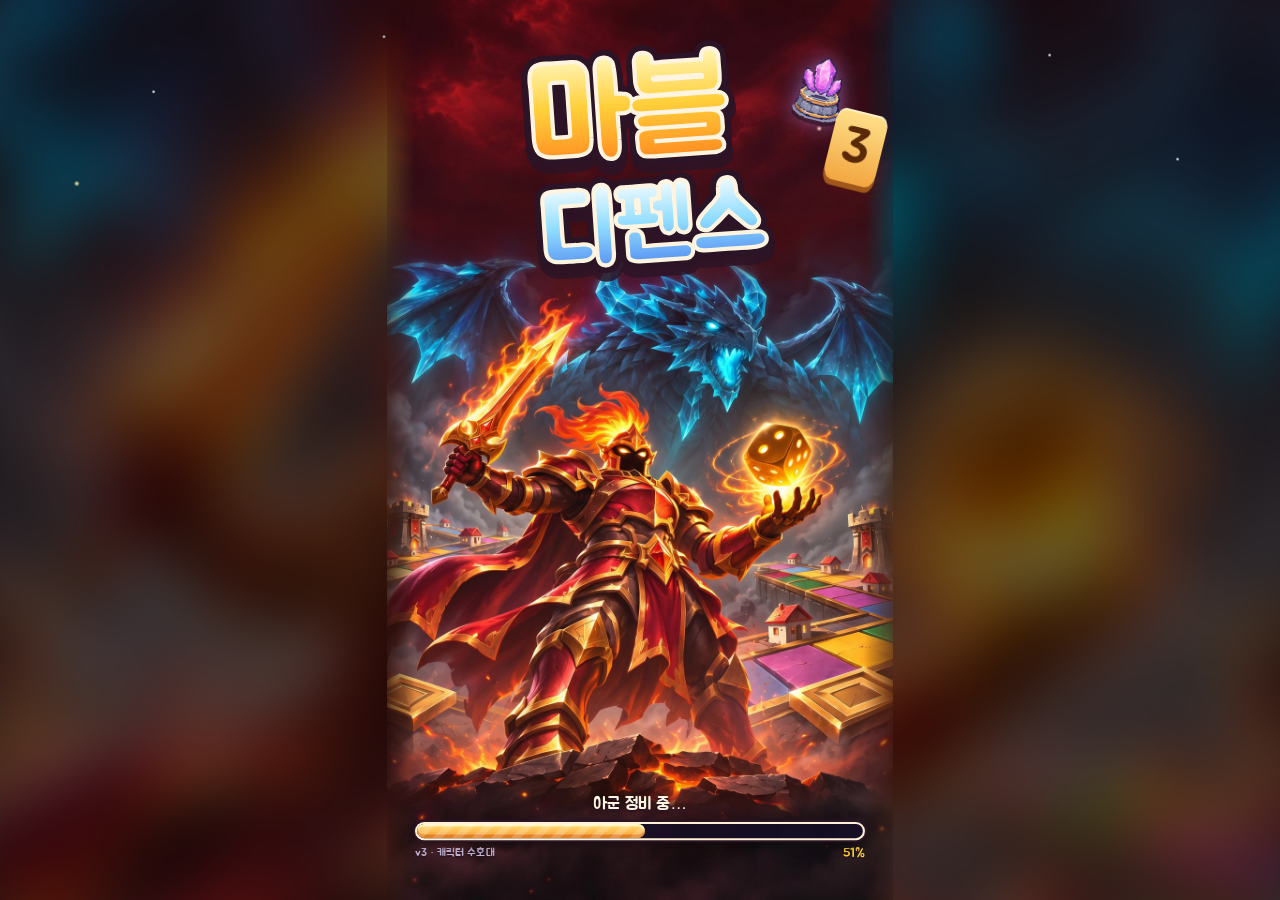
<file: index.html>
<!doctype html><html lang="ko"><head><meta charset="utf-8"><meta name="viewport" content="width=device-width, initial-scale=1"><meta name="robots" content="noindex">
<title>마블 디펜스 3</title><meta http-equiv="refresh" content="0; url=v3/outgame.html"><link rel="manifest" href="v3/manifest.webmanifest">
<style>body{margin:0;background:#1a1236}</style></head><body><script>location.replace('v3/outgame.html' + location.search);</script></body></html>
</file>
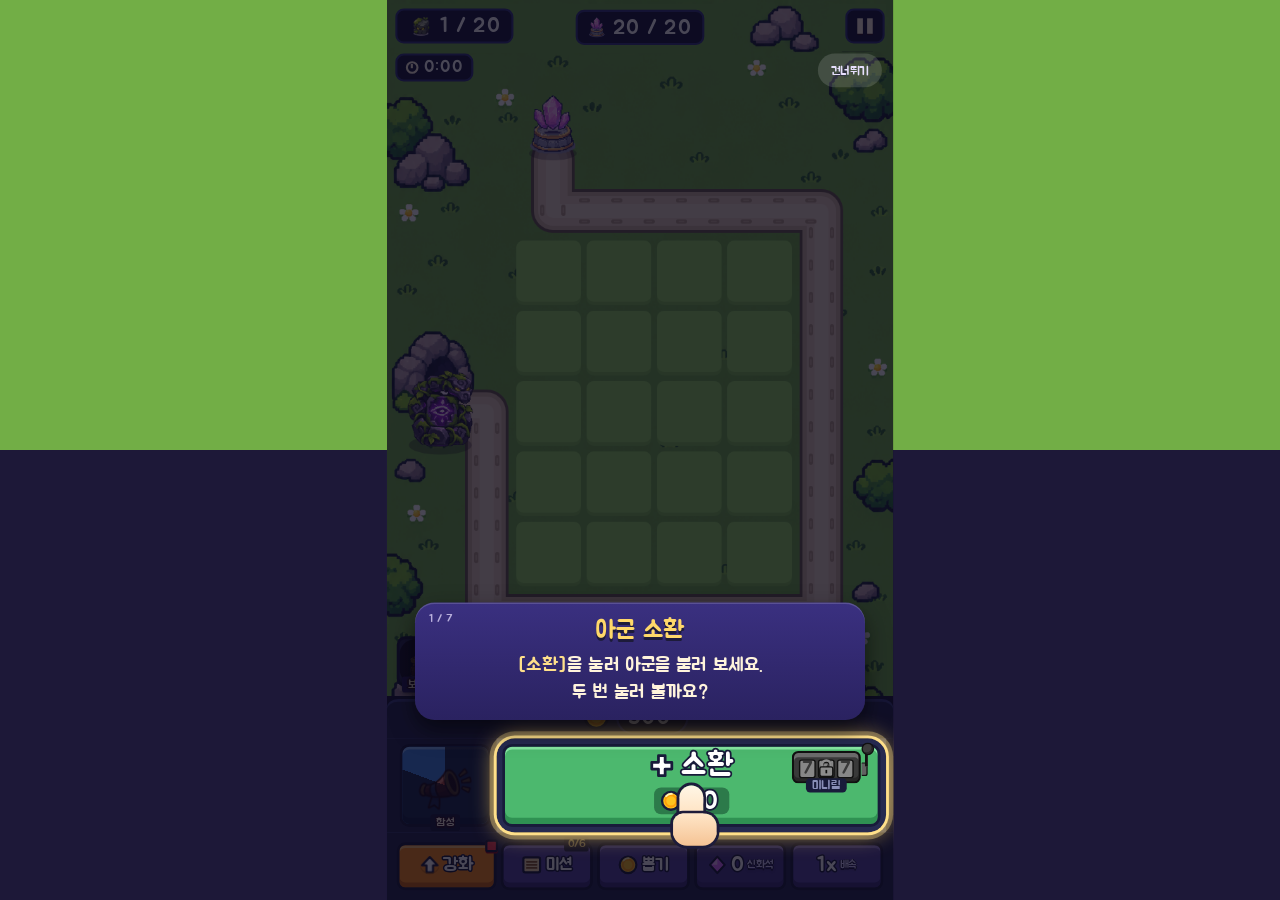
<file: v3/game.html>
<!doctype html>
<!-- 마블 디펜스 3 판(4×4 직사각형 밀어 합치기 · 캐릭터 아군 · 매끈한 톤). v3/outgame.html이 ?embed=1로 iframe에 연다(단독으로도 열림).
     규칙(sim)은 본편 js + v3/js 층, 그리기는 v3/js/view3.js(본편 render*.js를 쓰지 않음) -->
<html lang="ko">
<head>
<meta charset="utf-8">
<meta name="robots" content="noindex">
<base href="../">
<meta name="viewport" content="width=device-width, initial-scale=1, viewport-fit=cover, user-scalable=no">
<meta name="theme-color" content="#1b1838">
<title>마블 디펜스 3</title>
<link rel="stylesheet" href="css/font.css?v=202611261701">
<link rel="stylesheet" href="css/style.css?v=202611261701">
<link rel="stylesheet" href="css/v54.css?v=202611261701">
<link rel="stylesheet" href="css/v56.css?v=202611261701">
<link rel="stylesheet" href="css/v57.css?v=202611261701">
<link rel="stylesheet" href="css/v58.css?v=202611261701">
<link rel="stylesheet" href="css/v59.css?v=202611261701">
<link rel="stylesheet" href="v3/lab.css?v=202611261701">
<link rel="stylesheet" href="v3/game.css?v=202611261701">
<link rel="stylesheet" href="v3/game3.css?v=202611261701">
  <link rel="stylesheet" href="v3/tone_game.css?v=202611261701">
<link rel="stylesheet" href="v3/reel3.css?v=202611261701">
<link rel="stylesheet" href="v3/prep3.css?v=202611261701">
</head>
<body class="v3">
<div id="wrap">
  <div id="stage">
    <canvas id="world"></canvas>

    <!-- 위 HUD -->
    <div id="topbar">
      <div class="pill" id="roundPill"><span class="die mini"><i></i><i></i><i></i></span><b id="roundTxt">0 / 20</b></div>
      <div class="pill" id="gauge"><img id="gaugeIco" alt=""><div class="bar"><i id="gaugeFill"></i></div><b id="gaugeTxt">20 / 20</b></div>
      <button class="pill sq" id="pauseBtn" aria-label="일시정지"><span class="pz"></span><span class="pz"></span></button>
    </div>
    <div id="subbar">
      <div id="chips"></div>
      <div id="timeGrp"><div class="pill small" id="timerPill"><span class="clock"></span><b id="timerTxt">0:21</b></div></div>
    </div>
    <div id="waveChip" class="v3chip"></div>
    <div id="bossBar" hidden><b id="bossName">보스</b><span id="bossInfo"></span><div class="bar"><i id="bossFill"></i></div></div>
    <div id="warnFx" hidden><div class="vig"></div><div class="dim"></div><div class="info"><b id="warnName">보스</b><span id="warnDesc"></span><small id="warnSub"></small></div><div class="band"><div class="stripes"></div><div class="mid"><b class="wt">WARNING</b><img id="warnImg" alt=""></div><div class="stripes"></div></div></div>
    <div id="missionBox" class="hudbox" hidden><div class="hd">미션 <span id="missionTime"></span></div><div id="missionName"></div><div class="bar"><i id="missionFill"></i></div><div id="missionProg"></div></div>
    <div id="comboBox" class="hudbox" hidden><div class="hd">연속 출동</div><div id="comboN">×0</div><div id="comboPct">+0%</div><div id="stackTxt" hidden></div></div>

    <button id="p2Btn" hidden><span class="p2tag">2P</span><span class="dice2"><span class="die" id="p2A"></span><span class="die" id="p2B"></span></span><b id="p2Cost">20</b><i id="p2Gold">금화 0</i></button>
    <button id="truckBtn" class="roundbtn" aria-label="보물 수레"><img src="v3/img/px/obj/cart.png" alt="" onerror="this.src='assets/img/x_truck.png'"><div class="cd" id="truckCd"></div><span class="tag">보물 수레</span></button>

    <div id="offerCard" hidden>
      <div class="oc-imgs"><img id="ocFrom" alt=""><span class="arr">▶</span><img id="ocTo" alt=""></div>
      <div class="oc-mid"><div class="oc-k">단계업</div><div class="oc-n" id="ocName"></div><label class="oc-auto"><input type="checkbox" id="ocAuto"> 자동</label></div>
      <div class="oc-btns"><button id="offerBtn"><span class="up">▲</span><span class="cc"><span class="coin"></span><b id="offerCost">0</b></span></button><button id="ocNo">넘기기</button></div>
      <i id="offerBar"></i>
    </div>

    <!-- 아래 조작 패널: 금화 · [지휘관] [소환] [강화] — 강화(능력치 업)는 단추를 눌러야 뜨는 창(랜덤다이스2 · 운빨존많겜처럼 상시 노출 X) -->
    <div id="panel">
      <div id="goldRow"><span class="coin big"></span><b id="goldTxt">0</b></div>
      <div id="mainRow">
        <button id="cmdBtn" class="roundbtn" aria-label="지휘관"><img id="cmdImg" alt=""><div class="cd" id="cmdCd"></div><span class="tag" id="cmdTag">지휘관</span></button>
        <button id="gdBtn" class="slot" hidden><img id="gdImg" alt=""><b id="gdN">×0</b><span class="lab">황금 주사위</span></button>
        <button id="rollBtn"><div class="dice2"><span class="die" id="dieA"></span><span class="die" id="dieB"></span></div><div class="cost"><span class="coin"></span><b id="rollCost">10</b></div><span id="autoBtn" role="switch" aria-checked="false" aria-label="자동 소환"><i class="kn"></i><b>AUTO</b></span></button>
        <div id="pawnSlot" class="slot" hidden><img id="pawnImg" alt=""><span class="lab" id="pawnName"></span></div>
        <div id="dpad" role="group" aria-label="밀기 방향"><button data-d="-V" class="dp up" aria-label="위로 밀기"></button><button data-d="-U" class="dp lf" aria-label="왼쪽으로 밀기"></button><button data-d="+U" class="dp rt" aria-label="오른쪽으로 밀기"></button><button data-d="+V" class="dp dn" aria-label="아래로 밀기"></button><span class="dpc">밀기</span></div>
      </div>
      <!-- [v3.1] 아래 줄(랜다2 · 운빨존많겜 아래 줄처럼): 미션 · 조합(전설 · 신화) · 신화석 · 배속 -->
      <div id="subRow">
        <button id="upBtn" class="sub" aria-label="강화" aria-expanded="false"><span class="ico"></span><b>강화</b><i class="dot" hidden></i></button>
        <button id="misBtn" class="sub"><span class="si mis"></span><b>미션</b><i id="misN">0/6</i></button>
        <button id="mixBtn" class="sub"><span class="si mix"></span><b>조합</b><i id="mixN" hidden>!</i></button>
        <div id="mythChip" class="sub chip3"><span class="si gem"></span><b id="mythN">0</b><small>신화석</small></div>
        <button id="spdBtn" class="sub"><b id="spdTxt">1x</b><small>배속</small></button>
      </div>
      <div id="v3Sheet" hidden><div class="us-hd"><b id="v3SheetT">조합</b><span id="v3SheetS"></span><button id="v3SheetX" aria-label="닫기">✕</button></div><div id="v3SheetB"></div></div>
      <div id="upSheet" hidden>
        <div class="us-hd"><b>아군 강화</b><span>강화는 판이 끝날 때까지 유지돼요</span><button id="upClose" aria-label="닫기">✕</button></div>
        <div id="deckRow"></div>
      </div>
    </div>

    <canvas id="top"></canvas>
    <div id="infoBox" hidden></div>
    <div id="toast" hidden></div>
    <div id="modal" hidden></div>
    <div id="errbox" hidden></div>
    <div id="loading"><div class="ld">불러오는 중…</div></div>
  </div>
</div>
<script src="v3/js/manifest3.js?v=202611261701"></script>
<script src="js/data.js?v=202611261701"></script>
<script src="v3/js/geom3.js?v=202611261701"></script>
<script src="js/meta.js?v=202611261701"></script>
<script src="v3/js/v2_data.js?v=202611261701"></script>
<script src="v3/js/v3_data.js?v=202611261701"></script>
<script src="js/behave.js?v=202611261701"></script>
<script src="js/coop.js?v=202611261701"></script>
<script src="js/sim.js?v=202611261701"></script>
<script src="v3/js/lab_cfg.js?v=202611261701"></script>
<script src="v3/js/lab_core.js?v=202611261701"></script>
<script src="v3/js/lab_geo.js?v=202611261701"></script>
<script src="v3/js/lab_slide.js?v=202611261701"></script>
<script>LAB_CORE(SIM, DATA, GEOM, LAB); LAB_SLIDE(SIM, DATA, GEOM, LAB, LAB_GEO);</script>
<script src="v3/js/grade3.js?v=202611261701"></script>
<script>GRADE3.install(SIM, DATA);</script>
<script src="v3/js/prep3.js?v=202611261701"></script>
<script>PREP3.install(SIM, DATA);</script>
<script src="v3/js/lab_botlogic.js?v=202611261701"></script>
<script src="js/audio.js?v=202611261701"></script>
<script src="js/haptic.js?v=202611261701"></script>
<script src="js/net.js?v=202611261701"></script>
<script src="v3/js/view3.js?v=202611261701"></script>
<script src="v3/js/fxsheets.js?v=202611261701"></script>
<script src="v3/js/fx3.js?v=202611261701"></script>
<script src="js/ui.js?v=202611261701"></script>
<script src="v3/js/lab_app.js?v=202611261701"></script>
<script src="v3/js/lab_ui.js?v=202611261701"></script>
<script src="v3/js/ui3.js?v=202611261701"></script>
<script src="v3/js/tut3.js?v=202611261701"></script>
<script src="v3/js/reel3.js?v=202611261701"></script>
<script src="v3/js/prep3_ui.js?v=202611261701"></script>
<script src="js/main.js?v=202611261701"></script>
</body>
</html>
</file>
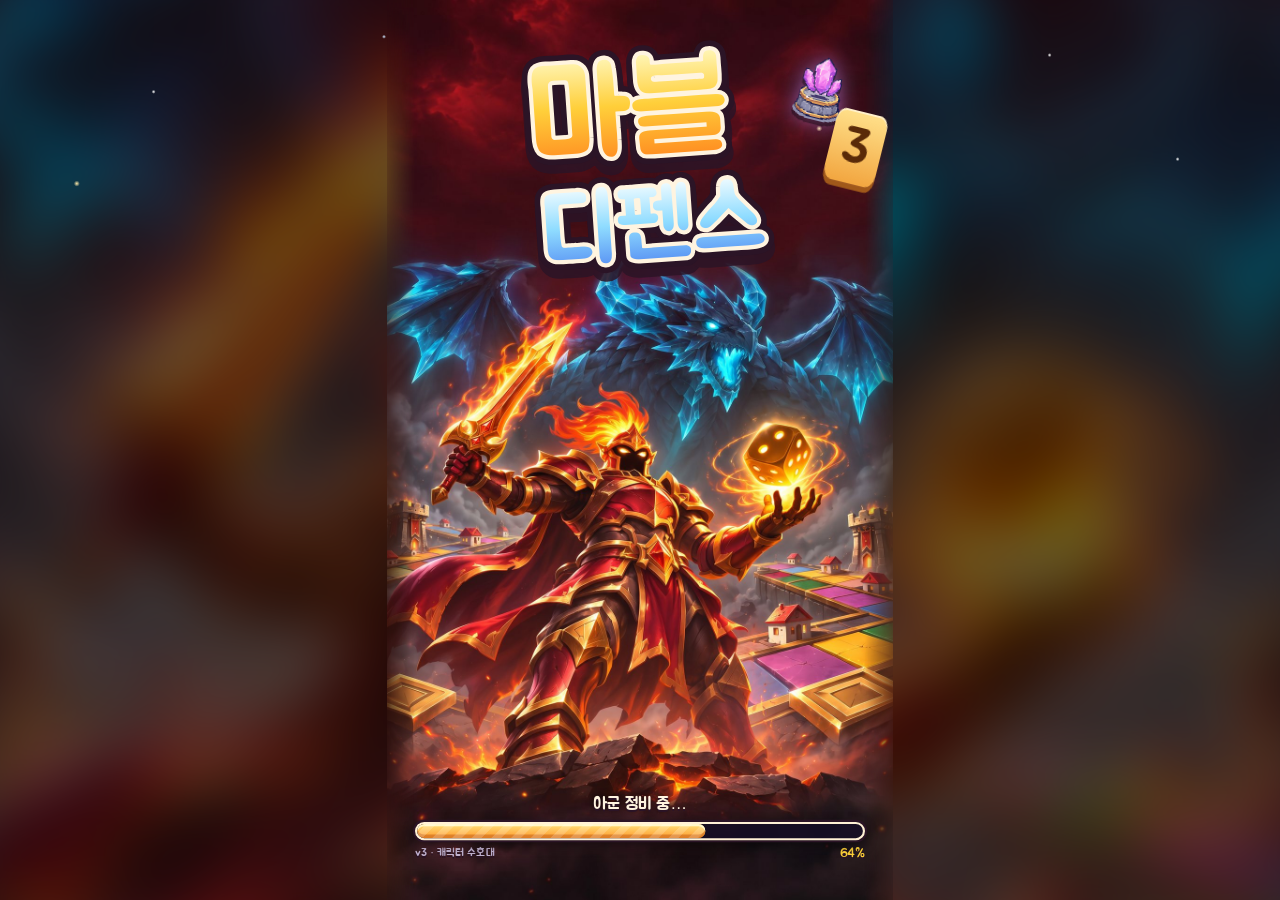
<file: v3/outgame.html>
<!doctype html>
<!-- 마블 디펜스 3(밀어 합치기 판) 아웃게임 — proto/outgame.html(v5.9 시안)을 복사해 주사위 · 말을 걷어 낸 것. 판 = game.html -->
<html lang="ko">
<head>
<meta charset="utf-8">
<meta name="robots" content="noindex">
<meta name="viewport" content="width=device-width, initial-scale=1, maximum-scale=1, user-scalable=no, viewport-fit=cover">
<title>마블 디펜스 3</title>
<meta name="theme-color" content="#1a1236">
<meta name="mobile-web-app-capable" content="yes">
<meta name="apple-mobile-web-app-capable" content="yes">
<meta name="apple-mobile-web-app-title" content="마블 디펜스 3">
<link rel="manifest" href="manifest.webmanifest">
<link rel="icon" href="../proto/img/app/icon-192.png">
<link rel="apple-touch-icon" href="../proto/img/app/icon-180.png">
<link rel="preload" href="../proto/img/load_key.jpg" as="image">
<link rel="stylesheet" href="../css/font.css?v=202611261701">
<link rel="stylesheet" href="outgame.css?v=202611261701">
<link rel="stylesheet" href="outgame52.css?v=202611261701">
<link rel="stylesheet" href="outgame53.css?v=202611261701">
<link rel="stylesheet" href="outgame54.css?v=202611261701">
<link rel="stylesheet" href="outgame55.css?v=202611261701">
<link rel="stylesheet" href="v2.css?v=202611261701">
<link rel="stylesheet" href="v3og.css?v=202611261701">
  <link rel="stylesheet" href="tone_og.css?v=202611261701">
</head>
<body>
<!-- [v5.3 시안] 레이어(창 전체): #wrap(시안 화면: #bg → #scr → #modal → #toast → #fx) 0 → #game(본편 판 iframe) 90 → #xfer(진입/전환 막) 100 → #boot(첫 로딩) 110 -->
<div id="wrap"><div id="stage"><div id="bg"></div><div id="scr"></div><div id="modal"></div><div id="toast"></div><div id="fx"></div></div></div>
<div id="boot">
  <div class="bkey"></div><div class="btwinkle"></div>
  <div class="bstage" data-fit>
    <div class="blogo">
      <svg viewBox="0 0 660 360" aria-label="마블 디펜스">
        <defs>
          <linearGradient id="lgA" x1="0" y1="0" x2="0" y2="1"><stop offset="0" stop-color="#fff6b8"/><stop offset=".42" stop-color="#ffcf3a"/><stop offset="1" stop-color="#ff7a1a"/></linearGradient>
          <linearGradient id="lgB" x1="0" y1="0" x2="0" y2="1"><stop offset="0" stop-color="#f2fcff"/><stop offset=".45" stop-color="#8fdcff"/><stop offset="1" stop-color="#4a7ef0"/></linearGradient>
          <linearGradient id="lgG" x1="0" y1="0" x2="1" y2="0"><stop offset="0" stop-color="#fff" stop-opacity="0"/><stop offset=".5" stop-color="#fff" stop-opacity=".85"/><stop offset="1" stop-color="#fff" stop-opacity="0"/></linearGradient>
          <clipPath id="lgClip"><text x="318" y="168" font-size="172" text-anchor="middle">마블</text><text x="342" y="318" font-size="132" text-anchor="middle">디펜스</text></clipPath>
        </defs>
        <g class="lw" transform="rotate(-4 330 180)">
          <g class="l1"><text class="sh" x="318" y="180" font-size="172" text-anchor="middle">마블</text><text class="o" x="318" y="168" font-size="172" text-anchor="middle">마블</text><text class="m" x="318" y="168" font-size="172" text-anchor="middle">마블</text><text x="318" y="168" font-size="172" text-anchor="middle" fill="url(#lgA)">마블</text></g>
          <g class="l2"><text class="sh" x="342" y="330" font-size="132" text-anchor="middle">디펜스</text><text class="o" x="342" y="318" font-size="132" text-anchor="middle">디펜스</text><text class="m" x="342" y="318" font-size="132" text-anchor="middle">디펜스</text><text x="342" y="318" font-size="132" text-anchor="middle" fill="url(#lgB)">디펜스</text></g>
          <g clip-path="url(#lgClip)"><rect class="glint" x="-260" y="0" width="200" height="360" fill="url(#lgG)"/></g>
        </g>
      </svg>
      <span class="bdie a"></span><span class="bdie b"></span>
    </div>
    <div class="bfoot">
      <div class="bstat">불러오는 중…</div>
      <div class="bbar"><i></i></div>
      <div class="brow"><span class="bver">v3 · 캐릭터 수호대</span><span class="bpct">0%</span></div>
    </div>
  </div>
</div>
<script src="../js/data.js?v=202611261701"></script>
<script src="../js/meta.js?v=202611261701"></script>
<script src="../js/geom.js?v=202611261701"></script>
<script src="js/v2_data.js?v=202611261701"></script>
<script src="js/v3_data.js?v=202611261701"></script>
<script src="outgame.js?v=202611261701"></script>
</body>
</html>
</file>
